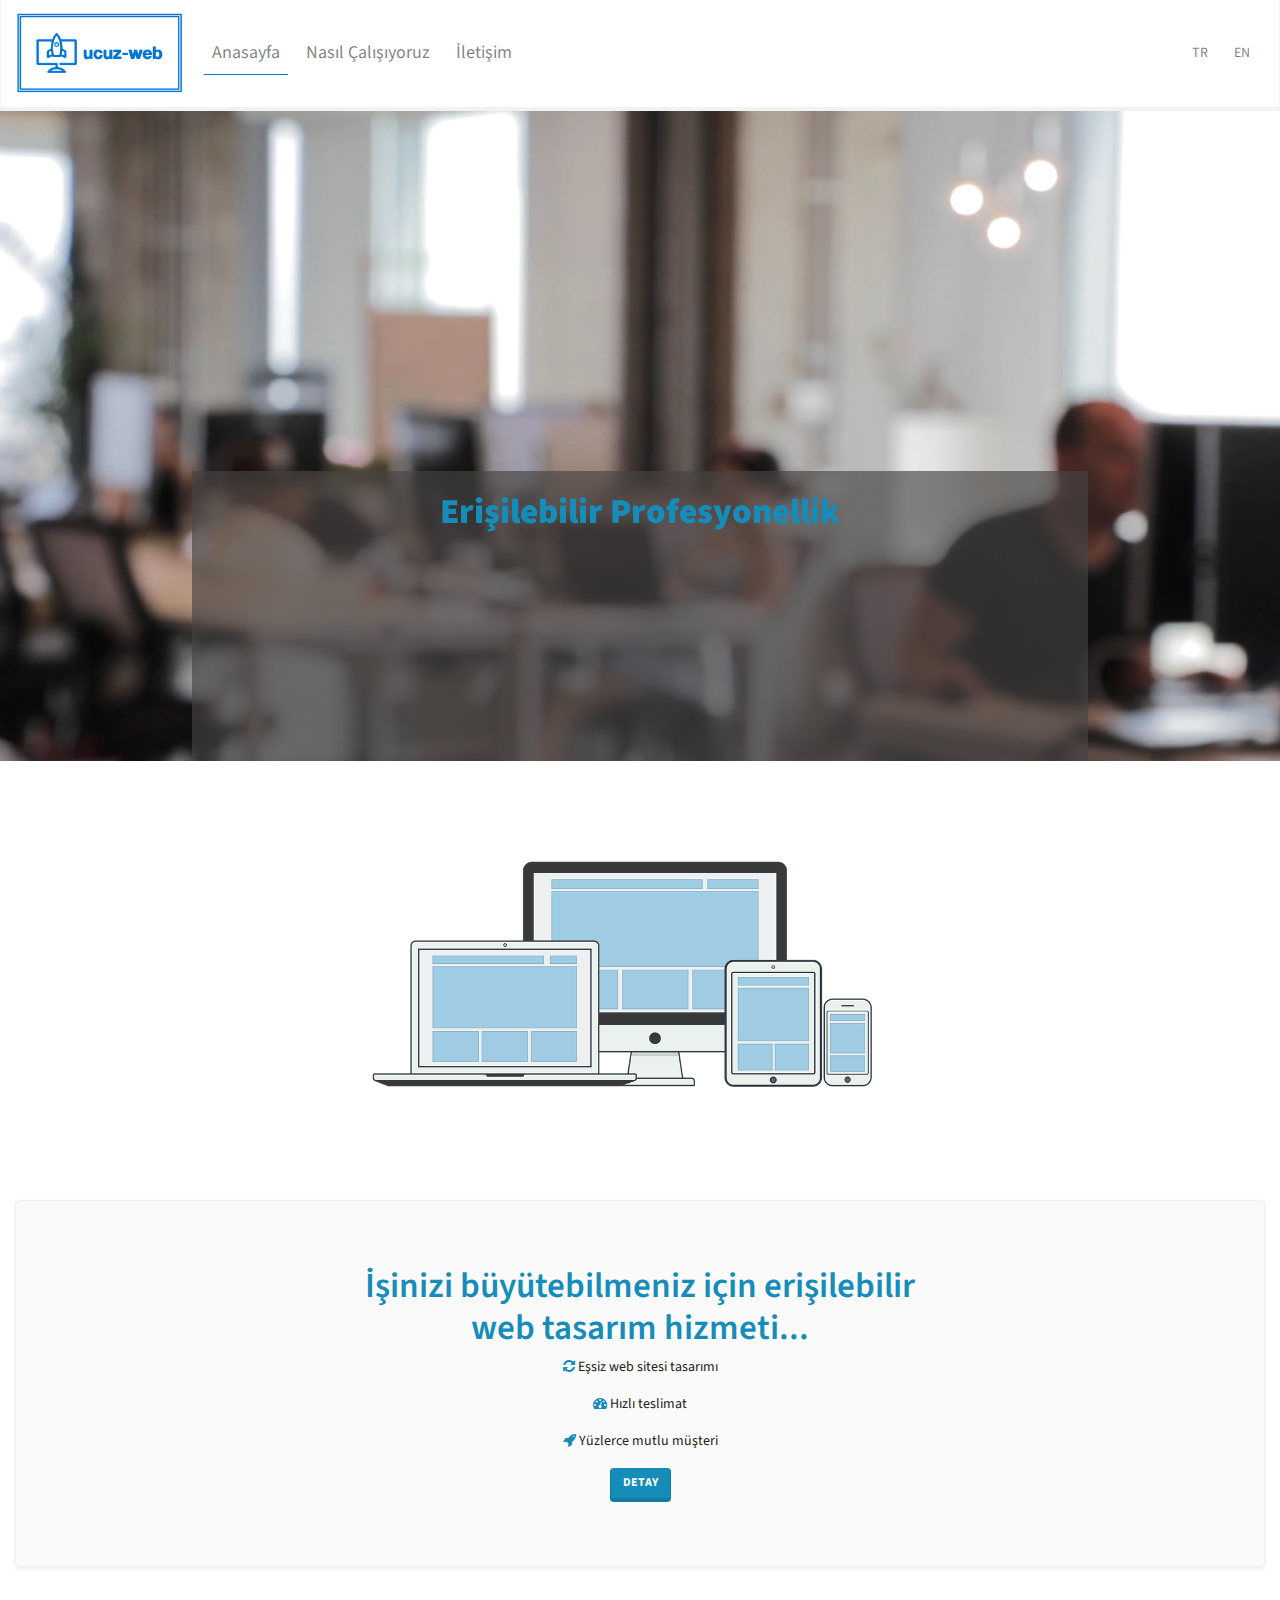
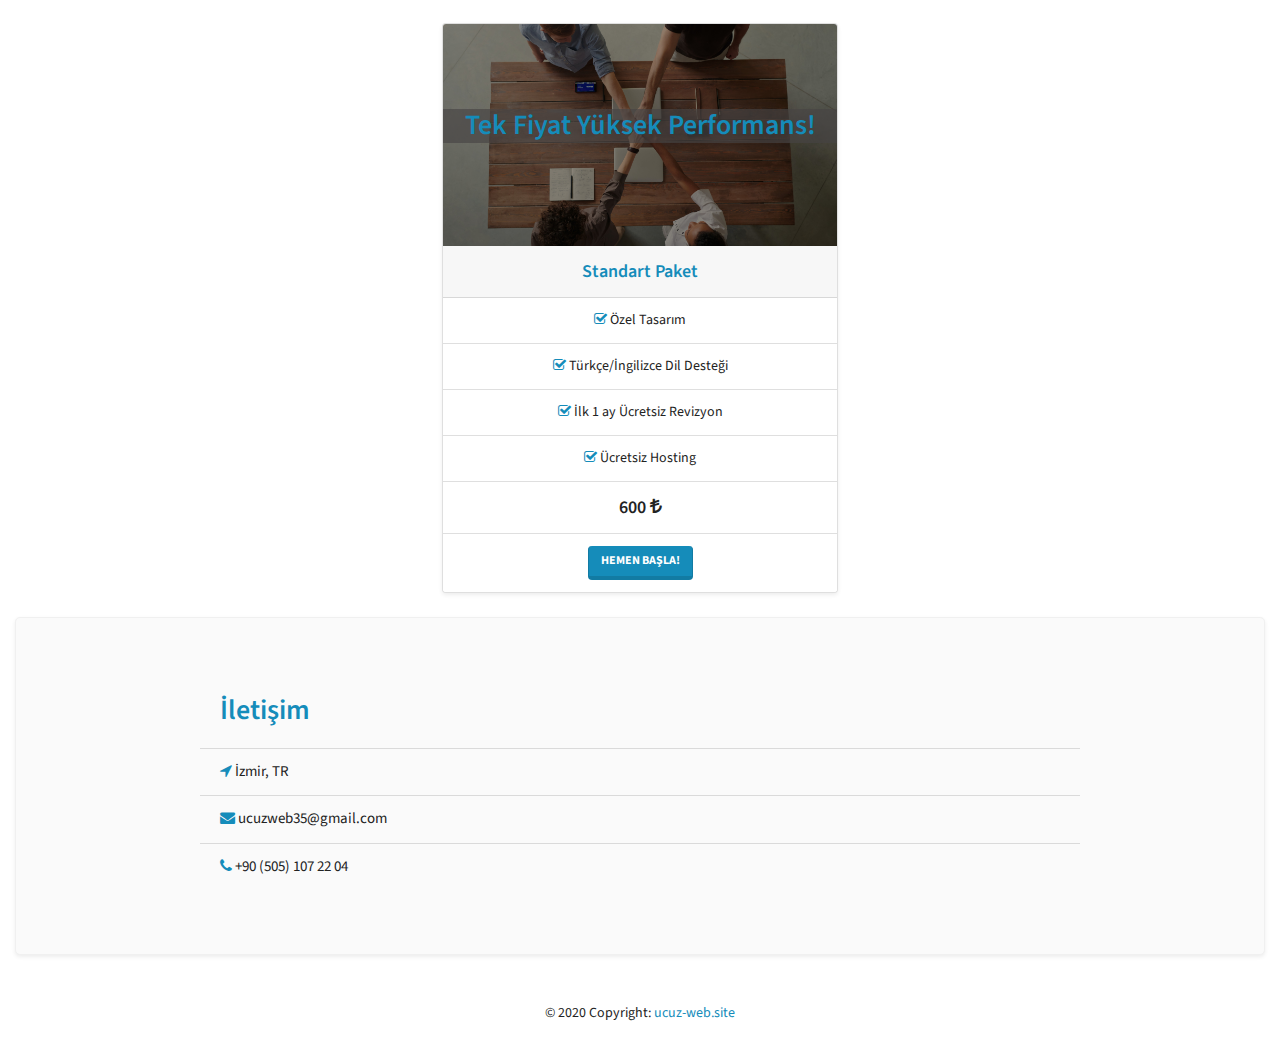
<file: index.html>
<html lang="tr">
    <head>
        <meta charset="utf-8">
        <meta name="viewport" content="width=device-width, initial-scale=1, shrink-to-fit=no">
        <meta name="Keywords" content="ucuz web site, web site, tasarım, ucuz web site yaptırma"/>
        <meta name="Description" content="Ucuz web site yapan yazilim firması."/>
        <link rel="icon" type="image/icon" href="imgs/favicon.ico"/>
        <link rel="stylesheet" href="https://cdn.jsdelivr.net/npm/bootstrap@4.5.3/dist/css/bootstrap.min.css" integrity="sha384-TX8t27EcRE3e/ihU7zmQxVncDAy5uIKz4rEkgIXeMed4M0jlfIDPvg6uqKI2xXr2" crossorigin="anonymous">
        <link rel="stylesheet" href="css/bootstrap.min.css"/>
        <link rel="stylesheet" href="css/style.css"/>
        <link rel="stylesheet" href="https://cdnjs.cloudflare.com/ajax/libs/font-awesome/4.7.0/css/font-awesome.min.css">
        <script src="https://code.jquery.com/jquery-3.5.1.slim.min.js" integrity="sha384-DfXdz2htPH0lsSSs5nCTpuj/zy4C+OGpamoFVy38MVBnE+IbbVYUew+OrCXaRkfj" crossorigin="anonymous"></script>
        <script src="https://cdn.jsdelivr.net/npm/bootstrap@4.5.3/dist/js/bootstrap.bundle.min.js" integrity="sha384-ho+j7jyWK8fNQe+A12Hb8AhRq26LrZ/JpcUGGOn+Y7RsweNrtN/tE3MoK7ZeZDyx" crossorigin="anonymous"></script>
        <script src="js/script.js"></script>
        
        <title>Ucuz Web | Erişilebilir Web Siteleri</title>
    </head>
    <body>
      <nav class="navbar navbar-expand-md bg-light navbar-light shadow-lg">
        <a class="navbar-brand" href="index.html"><img src="imgs/ucuz-web-logo2.png" class="img-fluid" style="height: 80px;"/></a>
        <button class="navbar-toggler" type="button" data-toggle="collapse" data-target="#collapsibleNavbar">
          <span class="navbar-toggler-icon"></span>
        </button>
        <div class="collapse navbar-collapse" id="collapsibleNavbar">
          <ul class="navbar-nav">
            <li class="nav-item">
              <a class="nav-link translate" href="index.html" style="font-size:large;border-bottom: 1px solid #0275d8;" data-word="Anasayfa">Anasayfa</a>
            </li>
            <li class="nav-item">
              <a class="nav-link translate" href="nasil-calisiyoruz.html" style="font-size: large;" data-word="Nasıl Çalışıyoruz">Nasıl Çalışıyoruz</a>
            </li>
            <li class="nav-item">
              <a class="nav-link translate" href="iletisim.html" style="font-size: large;" data-word="İletişim">İletişim</a>
            </li>    
          </ul>
          <ul class="navbar-nav languages" style="margin-left: auto;">
            <li class="nav-item">
              <a class="nav-link" href="javascript:ChangeLanguage(0)" data-langID="0">TR</a>
            </li>
            <li class="nav-item">
              <a class="nav-link" href="javascript:ChangeLanguage(1)"  data-langID="1">EN</a>
            </li>
          </ul>
        </div>  
      </nav>
      <div id="carousel1" class="carousel slide carousel-fade" data-ride="carousel" >
        <div class="carousel-inner">
          <div class="carousel-item active">
            <video class="w-100" src="videos/background-video.mp4" autoplay muted loop></video>
            <div class="carousel-caption">
              <h1 class="translate text-primary" style="font-weight: 900;" data-word="Erişilebilir Profesyonellik">Erişilebilir Profesyonellik</h1>
            </div>
          </div>
          <div class="carousel-item">
            <video class="w-100" src="videos/background-video.mp4" autoplay muted loop></video>
            <div class="carousel-caption">
              <h1 class="translate text-primary" style="font-weight: 900;" data-word="Erişilebilir Kalite">Erişilebilir Kalite</h1>
            </div>  
          </div>
        </div>
      </div>
      <div class="container-fluid">
        <div class="row py-5">
          <div class="col-md-6 mx-auto" style="text-align: center;">
            <img class="img-fluid" src="imgs/responsive.png"/>
          </div>
        </div>
        <div class="jumbotron shadow-sm">
          <div class="row">
            <div class="col-md-6 mx-auto" style="text-align: center;">
                  <h1 class="text-primary" style="font-weight: 600;">İşinizi büyütebilmeniz için erişilebilir web tasarım hizmeti...</h1>
                  <p><i class="fa fa-refresh text-primary"></i> Eşsiz web sitesi tasarımı</p>
                  <p><i class="fa fa-tachometer text-primary"></i> Hızlı teslimat</p>
                  <p><i class="fa fa-rocket text-primary"></i> Yüzlerce mutlu müşteri</p>
                  <a class="btn btn-primary" href="nasil-calisiyoruz.html">DETAY</a>
            </div>
          </div>
        </div>
       
        <div class="row py-4">
          <div class="col-md-4 mx-auto">
            <div class="card shadow-sm" style="text-align:center;">
              <div>
                <h2 class="text-primary" style="width:100%;background: rgba(70, 67, 67, 0.65);text-align:center;font-weight:600; position:absolute;top:15%;">Tek Fiyat Yüksek Performans!</h1>
                <img class="card-img-top img-fluid" src="imgs/banner1.jpg" alt="Card image cap">
              </div>
              <div class="card-header text-primary" style="font-size: large; font-weight: 600;">
                Standart Paket
              </div>
              <ul class="list-group list-group-flush">
                <li class="list-group-item"><i class="fa fa-check-square-o text-primary"></i> Özel Tasarım</li>
                <li class="list-group-item"><i class="fa fa-check-square-o text-primary"></i> Türkçe/İngilizce Dil Desteği</li>
                <li class="list-group-item"><i class="fa fa-check-square-o text-primary"></i> İlk 1 ay Ücretsiz Revizyon</li>
                <li class="list-group-item"><i class="fa fa-check-square-o text-primary"></i> Ücretsiz Hosting</li>
                <li class="list-group-item"><div style="font-size: large; font-weight: 600;">600 <i class="fa fa-turkish-lira"></i></div></li>
                <li class="list-group-item"><a href="iletisim.html" class="btn btn-primary">HEMEN BAŞLA!</a></li>
              </ul>
            </div>
          </div>
        </div>
        <div class="jumbotron shadow-sm">
          <div class="row">
            <div class="col-md-9 mx-auto">
              <ul class="list-group list-group-flush" >
                <li class="list-group-item" style="font-size:30px; background:transparent;"><h2 class="text-primary" style="font-weight: 600;">İletişim</h2></li>
                <li class="list-group-item" style="font-size:15px; background:transparent;"><i class="fa fa-location-arrow text-primary"></i>  İzmir, TR</li>
                <li class="list-group-item" style="font-size:15px; background:transparent;"><i class="fa fa-envelope text-primary"></i>  ucuzweb35@gmail.com</li>
                <li class="list-group-item" style="font-size:15px; background:transparent;"><i class="fa fa-phone text-primary"></i>  +90 (505) 107 22 04</li>
              </ul>
            </div>
          </div>  
        </div>
      </div>
      <footer class="page-footer font-small bg-light">
          <div class="footer-copyright text-center py-3">© 2020 Copyright:
              <a href="https://mdbootstrap.com/"> ucuz-web.site</a>
          </div>
      </footer>
      <script type="text/javascript">
        $(document).ready(function(){
          $('.navbar-nav.languages .nav-link[data-langID="'+localStorage.getItem("langID")+'"]').addClass("languageActive");
          $('.navbar-nav.languages .nav-link[data-langID!="'+localStorage.getItem("langID")+'"]').removeClass("languageActive");
          TranslateHtml();
        });
      </script>
    </body>
</html>
</file>
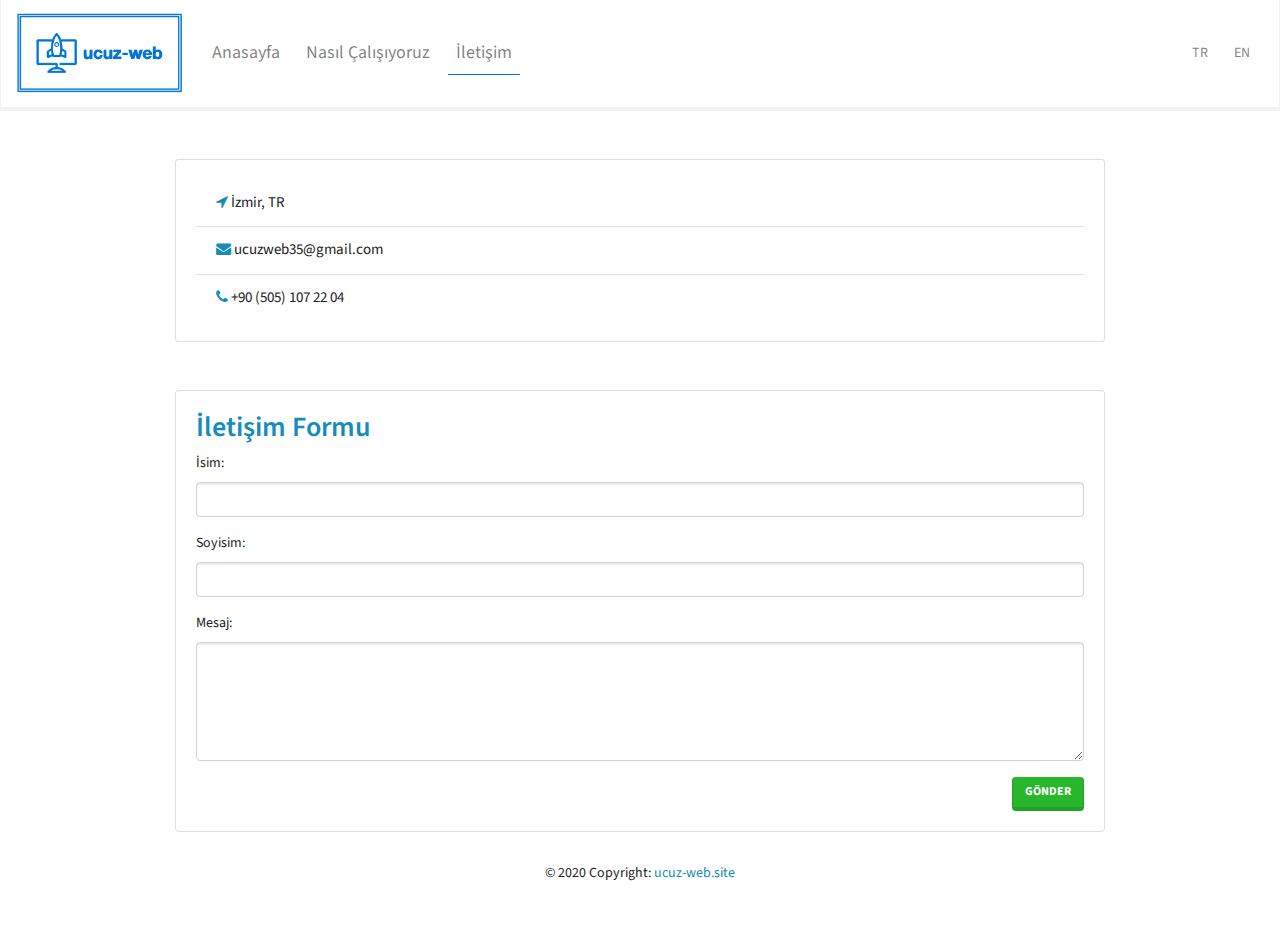
<file: iletisim.html>
<html lang="tr">
    <head>
      <meta charset="utf-8">
      <meta name="viewport" content="width=device-width, initial-scale=1, shrink-to-fit=no">
      <meta name="Keywords" content="ucuz web site, web site, tasarım, ucuz web site yaptırma"/>
      <meta name="Description" content="Ucuz web site yapan yazilim firması."/>
      <link rel="icon" type="image/icon" href="imgs/favicon.ico"/>
      <link rel="stylesheet" href="https://cdn.jsdelivr.net/npm/bootstrap@4.5.3/dist/css/bootstrap.min.css" integrity="sha384-TX8t27EcRE3e/ihU7zmQxVncDAy5uIKz4rEkgIXeMed4M0jlfIDPvg6uqKI2xXr2" crossorigin="anonymous">
      <link rel="stylesheet" href="css/bootstrap.min.css"/>
      <link rel="stylesheet" href="css/style.css"/>
      <link rel="stylesheet" href="https://cdnjs.cloudflare.com/ajax/libs/font-awesome/4.7.0/css/font-awesome.min.css">
      <script src="https://code.jquery.com/jquery-3.5.1.slim.min.js" integrity="sha384-DfXdz2htPH0lsSSs5nCTpuj/zy4C+OGpamoFVy38MVBnE+IbbVYUew+OrCXaRkfj" crossorigin="anonymous"></script>
      <script src="https://cdn.jsdelivr.net/npm/bootstrap@4.5.3/dist/js/bootstrap.bundle.min.js" integrity="sha384-ho+j7jyWK8fNQe+A12Hb8AhRq26LrZ/JpcUGGOn+Y7RsweNrtN/tE3MoK7ZeZDyx" crossorigin="anonymous"></script>
      <script src="js/script.js"></script>
      
      <title>Ucuz Web | Erişilebilir Web Siteleri</title>
    </head>
    <body>
      <nav class="navbar navbar-expand-md bg-light navbar-light">
        <a class="navbar-brand" href="index.html"><img src="imgs/ucuz-web-logo2.png" class="img-fluid" style="height: 80px;"/></a>
        <button class="navbar-toggler" type="button" data-toggle="collapse" data-target="#collapsibleNavbar">
          <span class="navbar-toggler-icon"></span>
        </button>
        <div class="collapse navbar-collapse" id="collapsibleNavbar">
          <ul class="navbar-nav">
            <li class="nav-item">
              <a class="nav-link translate" href="index.html" style="font-size: large;" data-word="Anasayfa">Anasayfa</a>
            </li>
            <li class="nav-item">
              <a class="nav-link translate" href="nasil-calisiyoruz.html" style="font-size: large;" data-word="Nasıl Çalışıyoruz">Nasıl Çalışıyoruz</a>
            </li>
            <li class="nav-item">
              <a class="nav-link translate" href="iletisim.html" style="font-size: large;border-bottom: 1px solid  #0275d8;" data-word="İletişim">İletişim</a>
            </li>    
          </ul>
          <ul class="navbar-nav languages" style="margin-left: auto;">
            <li class="nav-item">
              <a class="nav-link" href="javascript:ChangeLanguage(0)" data-langID="0">TR</a>
            </li>
            <li class="nav-item">
              <a class="nav-link" href="javascript:ChangeLanguage(1)"  data-langID="1">EN</a>
            </li>
          </ul>
        </div>  
      </nav>
      <div class="container-fluid" style="margin-bottom: 50px;">
        <div class="row">
            <div class="col-md-9 mx-auto">
                <div class="card  my-5">
                    <div class="card-body">
                      <ul class="list-group list-group-flush">
                        <li class="list-group-item" style="font-size:15px;"><i class="fa fa-location-arrow text-primary"></i>  İzmir, TR</li>
                        <li class="list-group-item" style="font-size:15px;"><i class="fa fa-envelope text-primary"></i>  ucuzweb35@gmail.com</li>
                        <li class="list-group-item" style="font-size:15px;"><i class="fa fa-phone text-primary"></i>  +90 (505) 107 22 04</li>
                      </ul>
                    </div>
                </div>
                <div class="card my-5">
                    <div class="card-body">
                        <h2 class="text-primary" style="font-weight: 600;">İletişim Formu</h2>
                        <form>
                            <div class="form-group">
                                <label for="isim">İsim:</label>
                                <input type="text" class="form-control" id="isim">
                              </div>
                            <div class="form-group">
                              <label for="isim">Soyisim:</label>
                              <input type="text" class="form-control" id="isim">
                            </div>
                            <div class="form-group">
                              <label for="mesaj">Mesaj:</label>
                              <textarea class="form-control" rows="5" id="mesaj"></textarea>
                            </div>
                            <button type="submit" onclick="SendMail()" class="btn btn-success pull-right">GÖNDER</button>
                          </form>
                    </div>
                </div>
            </div>
          </div>
      </div>
      <footer class="page-footer font-small bg-light fixed-bottom">
          <div class="footer-copyright text-center py-3">© 2020 Copyright:
              <a href="https://mdbootstrap.com/"> ucuz-web.site</a>
          </div>
      </footer>
      <script>
          function SendMail(){
            window.location.href="mailto:ulsd.yurt@ceng.deu.edu.tr?subject=UcuzWeb&body="+$("#mesaj").val();
          }
      </script>
       <script type="text/javascript">
         $(document).ready(function(){
          $('.navbar-nav.languages .nav-link[data-langID="'+localStorage.getItem("langID")+'"]').addClass("languageActive");
          $('.navbar-nav.languages .nav-link[data-langID!="'+localStorage.getItem("langID")+'"]').removeClass("languageActive");
          TranslateHtml();
        });
      </script>
    </body>
</html>
</file>
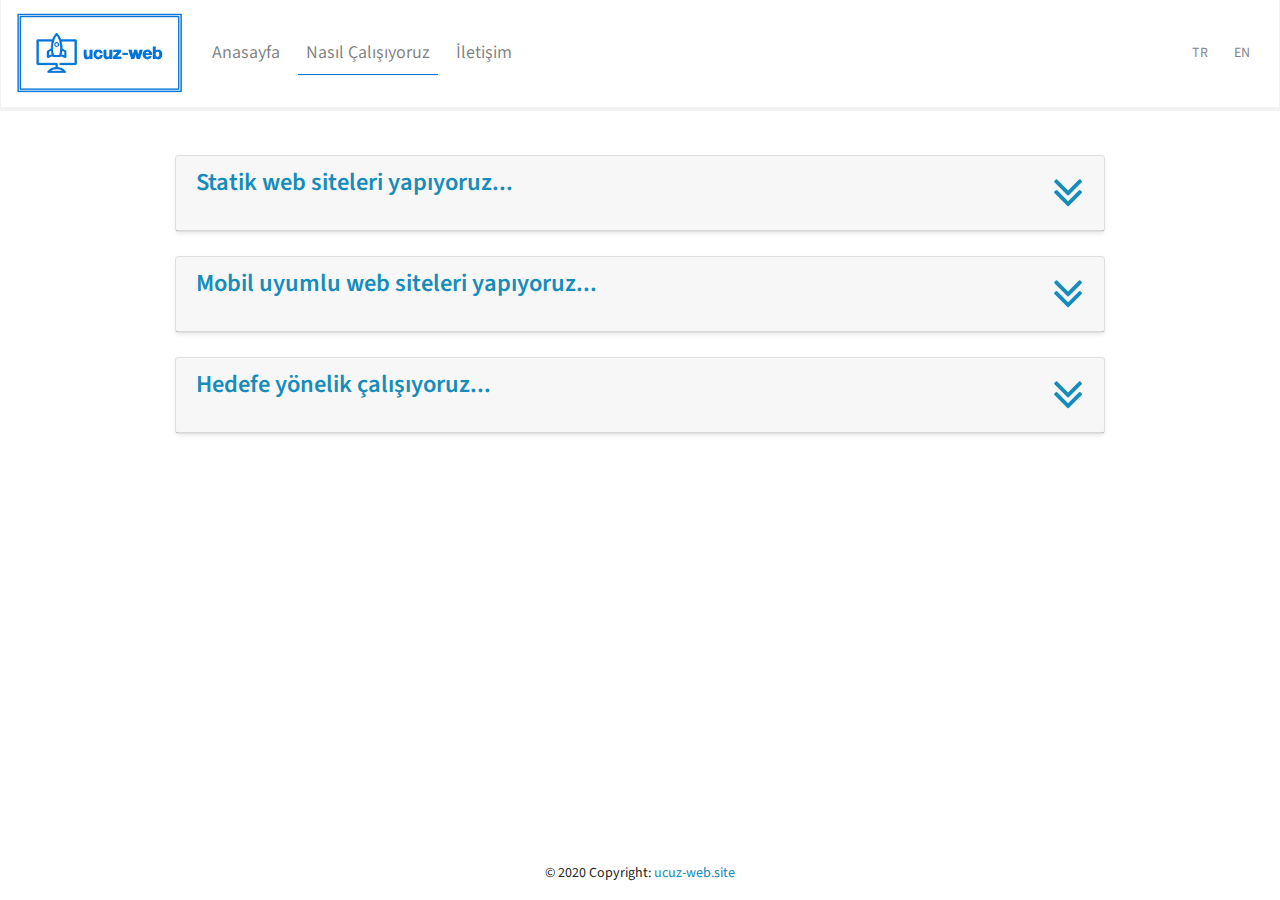
<file: nasil-calisiyoruz.html>
<html lang="tr">
    <head>
        <meta charset="utf-8">
        <meta name="viewport" content="width=device-width, initial-scale=1, shrink-to-fit=no">
        <meta name="Keywords" content="ucuz web site, web site, tasarım, ucuz web site yaptırma"/>
        <meta name="Description" content="Ucuz web site yapan yazilim firması."/>
        <link rel="icon" type="image/icon" href="imgs/favicon.ico"/>
        <link rel="stylesheet" href="https://cdn.jsdelivr.net/npm/bootstrap@4.5.3/dist/css/bootstrap.min.css" integrity="sha384-TX8t27EcRE3e/ihU7zmQxVncDAy5uIKz4rEkgIXeMed4M0jlfIDPvg6uqKI2xXr2" crossorigin="anonymous">
        <link rel="stylesheet" href="css/bootstrap.min.css"/>
        <link rel="stylesheet" href="css/style.css"/>
        <link rel="stylesheet" href="https://cdnjs.cloudflare.com/ajax/libs/font-awesome/4.7.0/css/font-awesome.min.css">
        <script src="https://code.jquery.com/jquery-3.5.1.slim.min.js" integrity="sha384-DfXdz2htPH0lsSSs5nCTpuj/zy4C+OGpamoFVy38MVBnE+IbbVYUew+OrCXaRkfj" crossorigin="anonymous"></script>
        <script src="https://cdn.jsdelivr.net/npm/bootstrap@4.5.3/dist/js/bootstrap.bundle.min.js" integrity="sha384-ho+j7jyWK8fNQe+A12Hb8AhRq26LrZ/JpcUGGOn+Y7RsweNrtN/tE3MoK7ZeZDyx" crossorigin="anonymous"></script>
        <script src="js/script.js"></script>
        <title>Ucuz Web | Erişilebilir Web Siteleri</title>
    </head>
    <body>
      <nav class="navbar navbar-expand-md bg-light navbar-light">
        <a class="navbar-brand" href="index.html"><img src="imgs/ucuz-web-logo2.png" class="img-fluid" style="height: 80px;"/></a>
        <button class="navbar-toggler" type="button" data-toggle="collapse" data-target="#collapsibleNavbar">
          <span class="navbar-toggler-icon"></span>
        </button>
        <div class="collapse navbar-collapse" id="collapsibleNavbar">
          <ul class="navbar-nav">
            <li class="nav-item">
              <a class="nav-link translate" href="index.html" style="font-size: large;"  data-word="Anasayfa">Anasayfa</a>
            </li>
            <li class="nav-item">
              <a class="nav-link translate" href="nasil-calisiyoruz.html" style="font-size: large;border-bottom: 1px solid  #0275d8;" data-word="Nasıl Çalışıyoruz">Nasıl Çalışıyoruz</a>
            </li>
            <li class="nav-item">
              <a class="nav-link translate" href="iletisim.html" style="font-size: large;" data-word="İletişim">İletişim</a>
            </li>    
          </ul>
          <ul class="navbar-nav languages" style="margin-left: auto;">
            <li class="nav-item">
              <a class="nav-link" href="javascript:ChangeLanguage(0)" data-langID="0">TR</a>
            </li>
            <li class="nav-item">
              <a class="nav-link" href="javascript:ChangeLanguage(1)"  data-langID="1">EN</a>
            </li>
          </ul>
        </div>  
      </nav>
      <div class="container-fluid" style="margin-top: 20px;margin-bottom: 50px;">
        <div class="row">
            <div class="col-md-9 mx-auto">
              <div class="card my-4 shadow-sm">
                <div class="card-header" style="height: auto;">
                  <h3 class="text-primary" style="width: 80%; display: inline-block;font-weight: 600;">Statik web siteleri yapıyoruz...</h3>
                  <div class="pull-right" style="display: inline-block;"><i class="fa fa-angle-double-down text-primary my-auto" style="font-size: 50px;"></i></div>
                </div>
                <div class="card-body" style="display: none;">
                  <p style="font-size: 12pt;">
                    <h5>Statik Web Sitesi Nedir?</h5>
                    Web siteleri sayfalardan oluşur ve bu sayfalar statik ve dinamik olmak üzere ikiye ayrılır. Statik web sitesi, html formatında sayfalardan oluşturulmuş web siteleridir.
                    Html dosyalarının uzantısı .html'dir. Çoğu zaman adres çubuğundaki url'e baktığınızda index.html, hakkimizda.html, iletisim.html gibi dosya adı ve uzantısını birlikte görürsünüz.
                    <br/><br/>
                    Statik web sitesi oluşturulması en kısa süren web siteleridir.
                    Html sayfaları serverda yer alır ancak server tarafından çalıştırılmaz. Html sayfaları tarayıcı tarafından çalıştırılır (okunur) ve kullanıcıya içeriği gösterir.
                    <br/><br/>
                    <h5>Statik Web Sitelerin Avantajları</h5>
                    1. Oluşturulması hızlıdır.<br>
                    2. Hızlı oluşturulduğu için web sitesi fiyatları ucuzdur.<br>
                    3. Hosting maliyetleri ucuzdur.<br>
                    4. Serverda çalışan dosya ve veritabanı bağlantıları olmadığı için sayfalar hızlı açılır.<br>
                    5. Hızlı çalıştığı için arama sıralamalarında kısa zamanda üst sıralara çıkar.<br>
                  </p>
                </div>
              </div>
              <div class="card my-4 shadow-sm">
                <div class="card-header" style="height: auto;">
                  <h3 class="text-primary" style="width: 80%; display: inline-block;font-weight: 600;">Mobil uyumlu web siteleri yapıyoruz...</h3>
                  <div class="pull-right" style="display: inline-block;"><i class="fa fa-angle-double-down text-primary my-auto" style="font-size: 50px;"></i></div>
                </div>
                <div class="card-body" style="display: none;">
                  <h5>Web sitelerinin mobil uyumlu olması yani responsive web sitesi ne demektir?</h5>
                  Responsive kelimesi uyumlu anlamına gelmektedir. Responsive web tasarım, farklı mecralara göre boyutlandırılabilen uyumlu tasarımlardır. Responsive web sitesi tasarımı ise mobil cihazların ekran çözünürlüklerine göre hazırlanan ve mobil cihaza göre otomatik boyutlanan web sitesidir. Responsive web sitesi kullanıcıların sitede daha rahat dolaşabilmesini ve yazıları rahatlıkla okuyabilmesini sağlar.
                  <br><br>
                  <h5>Reponsive Web Sitesi Neden Önemlidir?</h5>
                  1. Responsive web sitesi, oluşturulacak olan yeni mobil siteden daha az maliyet ile tasarlanır. Varolan web sitenize ek bir site oluşturmak zorunda kalmazsınız. Responsive web sitesi var olan URL üzerinden kullanılır. Mobil siteler için yeni URL ve HTML kodlaması gerekmekmez. Bu sayede hem hız hem de SEO çalışması açısından son derece faydalıdır.
                  <br>
                  2. Responsive web sitelerine SEO açısından baktığımızda SEO çalışmalarınız için farklı stratejiler geliştirmeniz gerekmez. Tek bir strateji üzerinden çalışmalarınızı yapabilirsiniz. Domainleriniz ve arama sonuçlarınız aynı adres üzerinde olacaktır. Bu da çalışmalarınızı olumlu etkileyecektir.
                  <br>
                  3. Google arama sonuçlarında web sitelerinin responsive olup olmadığı bilgisini veriyor. Kullanıcılar bu doğrultuda web sitelerini ziyaret ediyor. Ayrıca mobil uyumlu web tasarımlar web sitenizin sıralamasını doğrudan etkiliyor.
                  <br>
                  4. Responsive web sitesi sayesinde tek bir URL'ye sahip olacağınız için sosyal medya paylaşımları tek bir URL üzerinden yapılabilir.
                  <br>
                  5. Kullanım açısından devamlı ekranı büyütmek veya küçültmek yada sağa sola kaydırma gereksinimi oluşturmaz bu sayede kullanıcı çok daha rahat ve efektif şekilde sitenizi kullanıp amacına ulaşabilir.
                  <br>
                  6. Web sitenizin arama ve tıklanma sonuçları iyi olsa dahi mobil uyumlu bir siteye sahip değilseniz mobil üzerinden erişim sağlayan kullanıcılar sitenizde fazla vakit geçirmez. Bu da firmalar ve kişiler için olumlu bir durum değildir ve marka imajını olumsuz etkiler. Responsive web siteleri kullanıcıya olumlu bir deneyim yaşattığı için web sitelerinden çıkma oranını düşürmektedir.
                  <br><br>
                  Sonuç olarak, responsive web sitesi kullanıcılara verilen değerin bir göstergesidir. Firmalar müşterilerine ve ziyaretçilerine verdiği önemi mobil uyumlu web siteler ile gösterebilir.
                </div>
              </div>
              <div class="card my-4 shadow-sm">
                <div class="card-header" style="height: auto;">
                  <h3 class="text-primary" style="width: 80%; display: inline-block;font-weight: 600;">Hedefe yönelik çalışıyoruz...</h3>
                  <div class="pull-right" style="display: inline-block;"><i class="fa fa-angle-double-down text-primary my-auto" style="font-size: 50px;"></i></div>
                </div>
                <div class="card-body" style="display: none;">
                  <p>
                    <h5>Web sitenizin geliştirme süreci nasıl işliyor?</h5>
                    1. Anlaşma sağladığımız anda web sitenizde ne vurgulamak isteğinizi öğreniyoruz.
                    <br>
                    2. Web sitenizde bulunmasını isteğiniz görselleri ve önemli bilgileri sizden alıyoruz.
                    <br>
                    3. Edindiğimiz bilgiler ışığında size özel bir tasarım hazırlıyoruz.
                    <br>
                    4. Yaptığımız çalışmanın sonucunu sizinle paylaşıyoruz.
                    <br>
                    5. Talep etmeniz halinde, gerekli gördüğünüz değişiklikleri sitenizde yapıyoruz.
                    <br>
                    6. Web sitenizi kullanıma açıyoruz.
                  </p>
                </div>
              </div>
            </div>
          </div>
      </div>
      <footer class="page-footer font-small bg-light fixed-bottom">
          <div class="footer-copyright text-center py-3">© 2020 Copyright:
              <a href="https://mdbootstrap.com/"> ucuz-web.site</a>
          </div>
      </footer>
      <script type="text/javascript">
        $(window).on("load",function(){
          $(".card-body").hide(); 
        });
        $(document).ready(function(){
          $(".card-header").on("click",function(){
            $(".card-body").hide(); 
            $(this).next().toggle(9000);
          });
          $('.navbar-nav.languages .nav-link[data-langID="'+localStorage.getItem("langID")+'"]').addClass("languageActive");
          $('.navbar-nav.languages .nav-link[data-langID!="'+localStorage.getItem("langID")+'"]').removeClass("languageActive");
          TranslateHtml();
        });
      </script>
    </body>
</html>
</file>
<file: css/style.css>
.languageActive{border-bottom: 1px solid  #0275d8;}
.col-md-12{padding: 0;}
#carousel1{height: 650px; overflow: hidden;}
#carousel1 .carousel-caption{top: 50%; text-align: center; background: rgba(70, 67, 67, 0.65);}
@media only screen and (max-width: 768px) {
    #carousel1{height: 200px; overflow: hidden;}
    #carousel1 .carousel-caption h1{font-size: 12pt;}
}
.nav-link{transition: 300ms ease; margin-left: 5px; margin-right: 5px;}
.nav-link:hover{border-bottom: 1px solid blue;}
</file>
